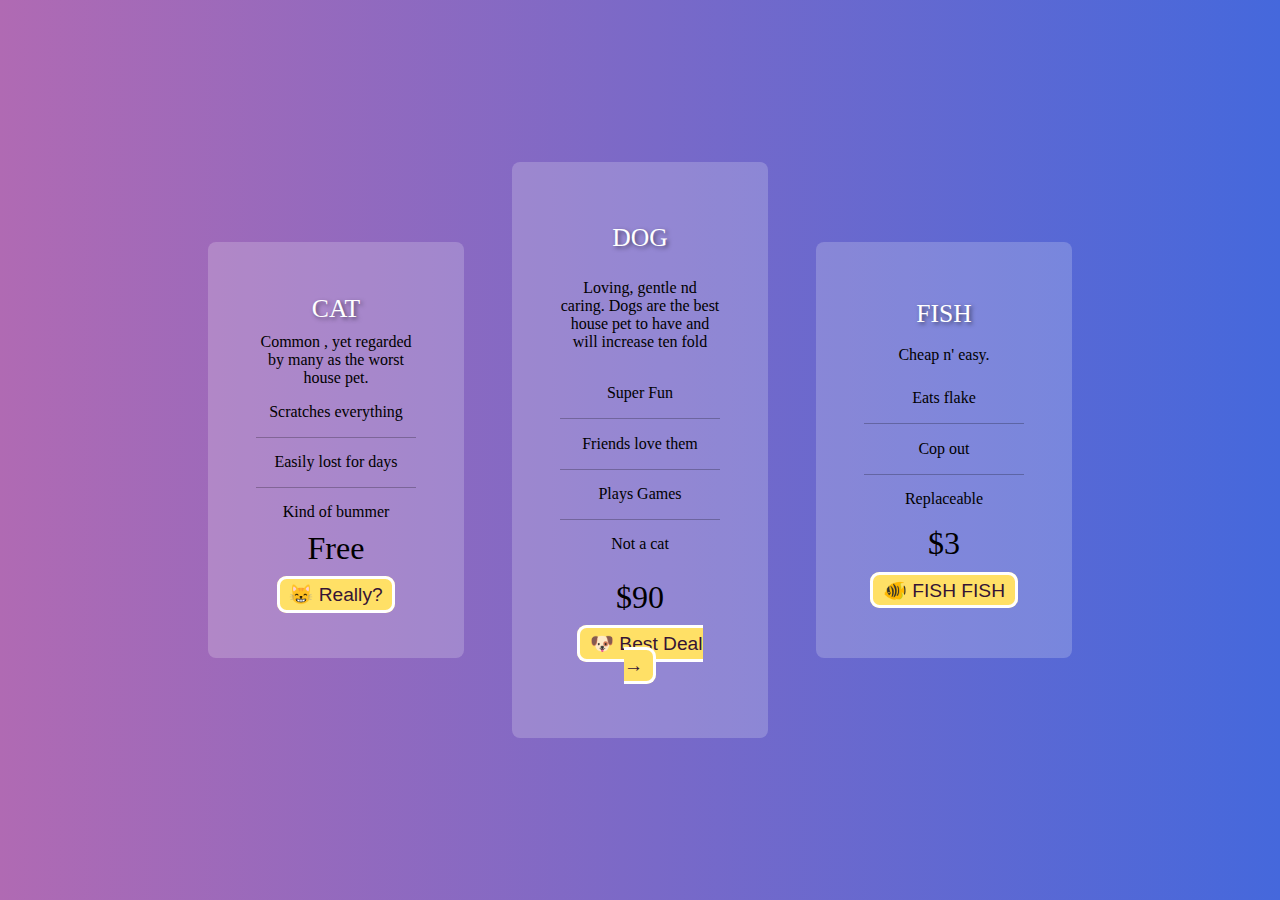
<file: ex-1-pricing-grid/index.html>
<!DOCTYPE html>
<html lang="en">
  <head>
    <meta charset="UTF-8" />
    <meta http-equiv="X-UA-Compatible" content="IE=edge" />
    <meta name="viewport" content="width=device-width, initial-scale=1.0" />
    <link rel="stylesheet" href="./style.css" />
    <title>Flexbox Exercise 1: Pricing Grid</title>
  </head>

  <body>
    <!-- Start coding here -->
    <section class="container">
      <!-- Cat -->
      <div class="item">
        <div class="text-effect">CAT</div>
        <div>Common , yet regarded by many as the worst house pet.</div>
        <div class="pet-detail">
          <div>Scratches everything</div>
          <hr />
          <div>Easily lost for days</div>
          <hr />
          <div>Kind of bummer</div>
        </div>
        <div class="price-section">
          <div class="price">Free</div>
          <div class="btn"><a href="#">😸 Really?</a></div>
        </div>
      </div>
      <!-- Dog -->
      <div class="item i-2">
        <div class="text-effect">DOG</div>
        <div>
          Loving, gentle nd caring. Dogs are the best house pet to have and will
          increase ten fold
        </div>
        <div class="pet-detail">
          <div>Super Fun</div>
          <hr />
          <div>Friends love them</div>
          <hr />
          <div>Plays Games</div>
          <hr />
          <div>Not a cat</div>
        </div>
        <div class="price-section">
          <div class="price">$90</div>
          <div class="btn"><a herf="#">🐶 Best Deal &rarr;</a></div>
        </div>
      </div>
      <!-- Fish -->
      <div class="item">
        <div class="text-effect">FISH</div>
        <div>Cheap n' easy.</div>
        <div class="pet-detail">
          <div>Eats flake</div>
          <hr />
          <div>Cop out</div>
          <hr />
          <div>Replaceable</div>
        </div>
        <div class="price-section">
          <div class="price">$3</div>
          <div class="btn"><a href="#">🐠 FISH FISH</a></div>
        </div>
      </div>
    </section>
  </body>
</html>
</file>
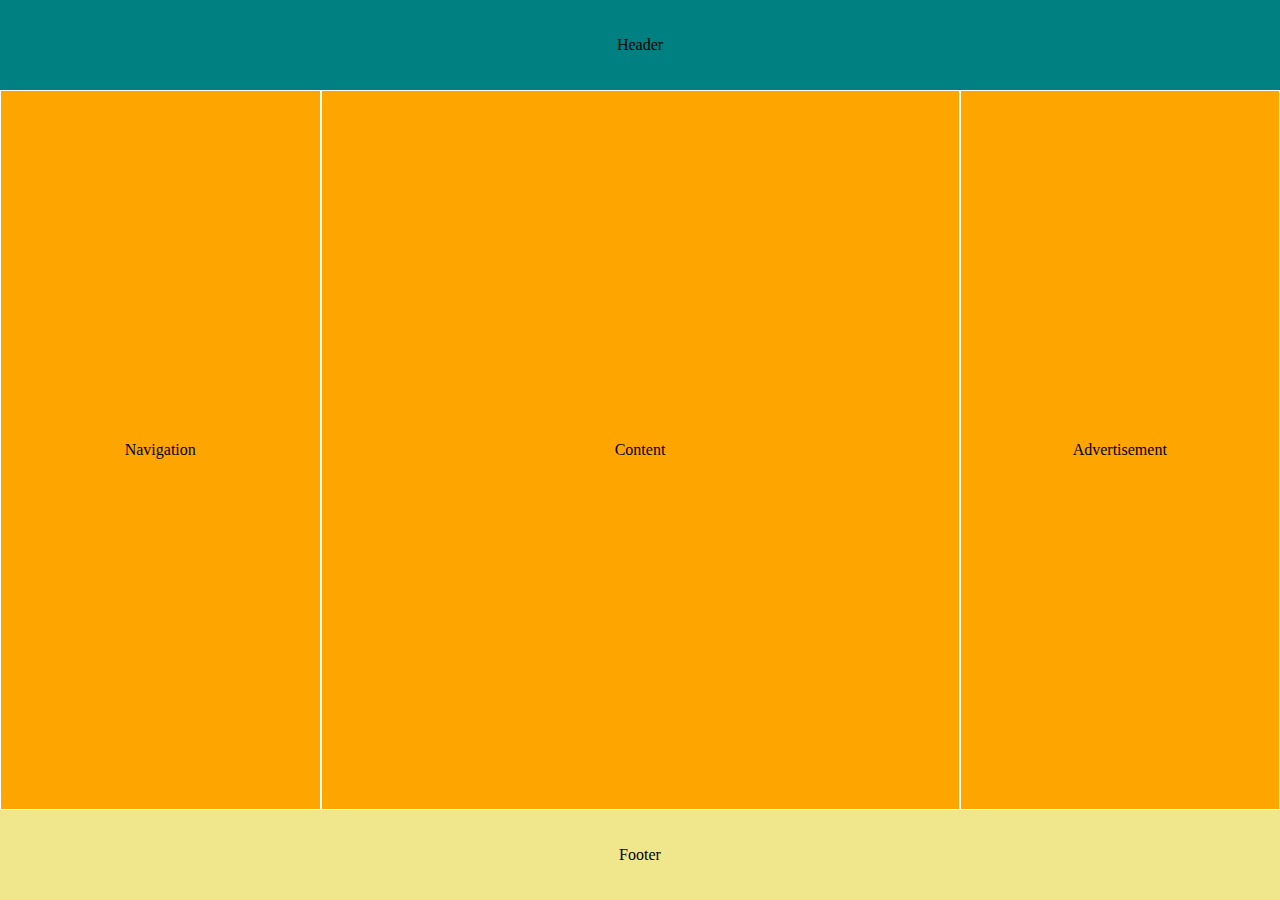
<file: ex2-holygrail-layout/index.html>
<!DOCTYPE html>
<html lang="en">
  <head>
    <meta charset="UTF-8" />
    <meta http-equiv="X-UA-Compatible" content="IE=edge" />
    <meta name="viewport" content="width=device-width, initial-scale=1.0" />
    <link rel="stylesheet" href="./style.css" />
    <title>Flexbox Exercise 2: Holygrail Layout</title>
  </head>

  <body>
    <!-- Start coding here -->
    <div class="container">
      <header class="header-container"><p>Header</p></header>
      <section class="section-container">
        <div class="nav">
          <p>Navigation</p>
        </div>
        <div class="content">
          <p>Content</p>
        </div>
        <div class="ads">
          <p>Advertisement</p>
        </div>
      </section>
      <footer class="footer-container"><p>Footer</p></footer>
    </div>
  </body>
</html>
</file>
<file: ex-1-pricing-grid/style.css>
/* Start coding here */
* {
  margin: 0px;
  padding: 0px;
}

html {
  font-size: 62.5%;
}

/* MAIN */

.container {
  display: flex;
  justify-content: center;
  align-items: center;
  font-size: 1.6em;
  font-weight: 500;
  background: #4568dc; /* fallback for old browsers */
  background: -webkit-linear-gradient(
    to right,
    #b06ab3,
    #4568dc
  ); /* Chrome 10-25, Safari 5.1-6 */
  background: linear-gradient(
    to right,
    #b06ab3,
    #4568dc
  ); /* W3C, IE 10+/ Edge, Firefox 16+, Chrome 26+, Opera 12+, Safari 7+ */

  height: 100vh;
  gap: 3em;
}

.item {
  display: flex;
  flex-direction: column;
  justify-content: space-around;
  text-align: center;
  padding: 3em;
  background-color: hsla(0, 50%, 100%, 0.2);
  height: 20em;
  width: 10em;
  border-radius: 0.5em;
}

.pet-detail div {
  margin-top: 0.5em;
}

.i-2 {
  height: 30em;
}

.price-section {
  display: flex;
  flex-direction: column;
  justify-content: center;
  align-items: center;
  gap: 1em;
}

/* STYLE */
.text-effect {
  font-size: 1.6em;
  color: white;
  text-shadow: 2px 2px 4px rgba(0, 0, 0, 0.5);
}

a {
  text-decoration: none;
  color: #351435;
  font-family: sans-serif;
  font-size: 1.2em;
  border: 3px solid rgb(255, 255, 255);
  background-color: #ffe066;
  border-radius: 0.5em;
  padding: 0.25em 0.5em;
  position: relative;
  transition: all 0.5s;
  overflow: hidden;
}

a:before {
  content: "";
  position: absolute;
  left: 0;
  top: 0;
  height: 100%;
  width: 100%;
  background-color: #351435;
  z-index: -1;
  transform: translateY(-100%);
  transition: all 1s;
}

a:hover:before {
  transform: translateY(0);
}

a:hover {
  color: white;
  cursor: pointer;
}

.price {
  font-size: 2em;
}

hr {
  border: none; /* Remove default border */
  height: 0.02em; /* Set height */
  background-color: #0000003f; /* Set background color */
  margin: 1em 0;
}
</file>
<file: ex2-holygrail-layout/style.css>
/* Start coding here */
* {
  margin: 0;
  padding: 0;
  box-sizing: border-box;
}

.container {
  display: flex;
  flex-direction: column;
  height: 100vh;
  text-align: center;
  justify-content: center;
}

/* Header */
.header-container {
  background-color: teal;
  height: 10vh;
  display: flex;
  justify-content: center;
  align-items: center;
}

/* Section */
.section-container {
  display: flex;
  background-color: orange;
  height: 80vh;
}

.nav {
  display: flex;
  justify-content: center;
  align-items: center;
  flex: 0.5;
  border: 1px solid white;
}
.content {
  display: flex;
  justify-content: center;
  align-items: center;
  flex: 1;
  border: 1px solid white;
}

.ads {
  display: flex;
  justify-content: center;
  align-items: center;
  flex: 0.5;
  border: 1px solid white;
}

/* Footer */

.footer-container {
  display: flex;
  justify-content: center;
  align-items: center;
  background-color: khaki;
  height: 10vh;
}
</file>
